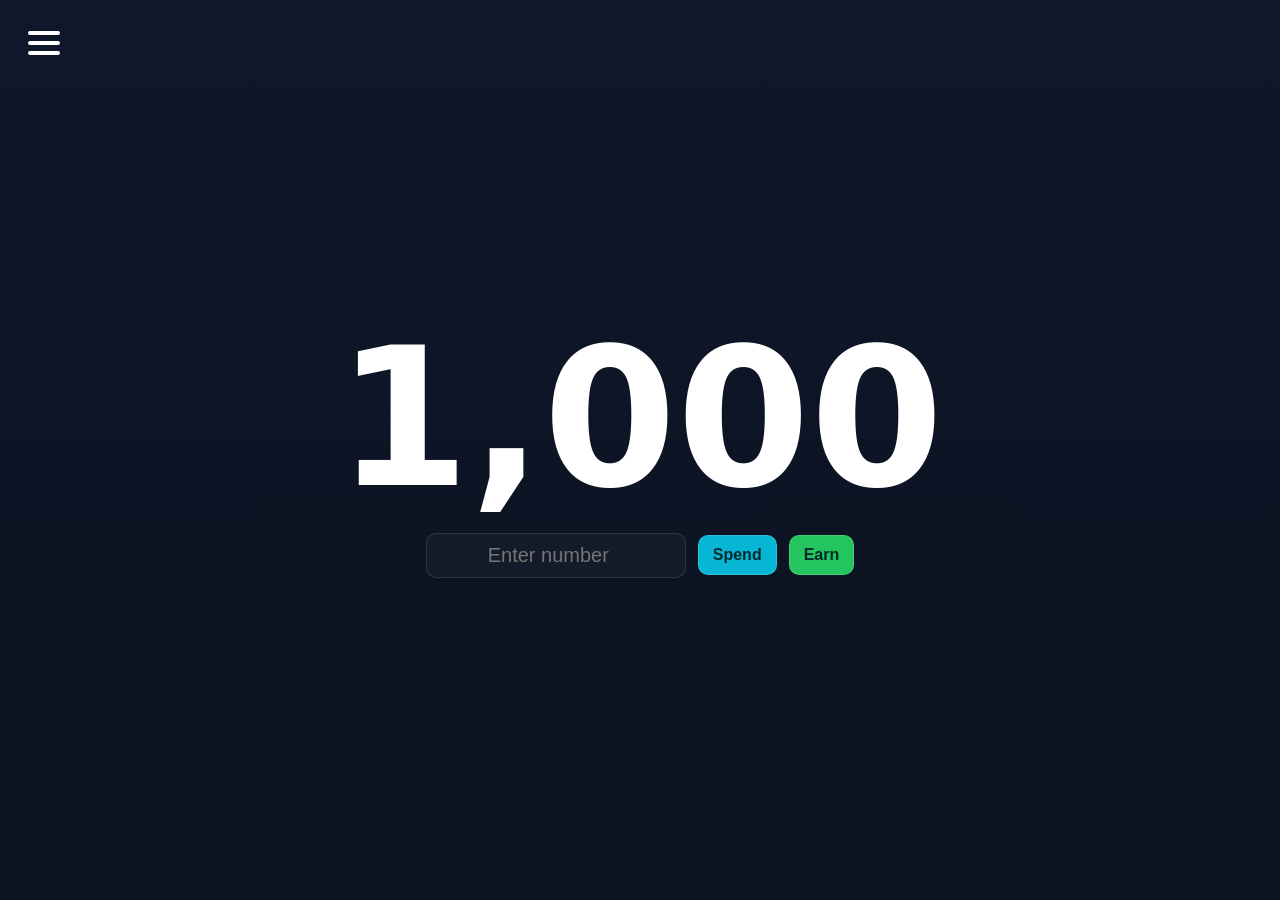
<file: index.html>
<!doctype html>
<html lang="en">
<head>
	<meta charset="utf-8">
	<meta name="viewport" content="width=device-width,initial-scale=1">
	<title>Flow — Numbers</title>
	<link rel="stylesheet" href="flow.css">
	<link rel="manifest" href="manifest.webmanifest">
	<meta name="theme-color" content="#0b1220">
	<link rel="apple-touch-icon" href="icons/icon-192.svg">
</head>
<body>
	<header class="topbar">
		<button id="menu-btn" class="hamburger" aria-label="Open menu" aria-expanded="false">
			<span class="bar"></span>
			<span class="bar"></span>
			<span class="bar"></span>
		</button>

		<nav id="site-nav" class="nav" aria-hidden="true">
			<ul>
				<li><a href="index.html">Home</a></li>
				<li><a href="settings.html">Settings</a></li>
			</ul>
		</nav>
	</header>

	<main class="content">
		<div class="number-wrap">
			<h1 id="large-number">42</h1>
			<label for="small-input" class="visually-hidden">Enter number</label>
			<div class="input-row">
				<input id="small-input" type="number" inputmode="numeric" placeholder="Enter number">
				<button id="spend-btn" class="buy" aria-label="Spend">Spend</button>
<button id="earn-btn" class="earn" aria-label="Earn">Earn</button>
			</div>
		</div>
	</main>

	<script src="flow.js"></script>
</body>
</html>
</file>
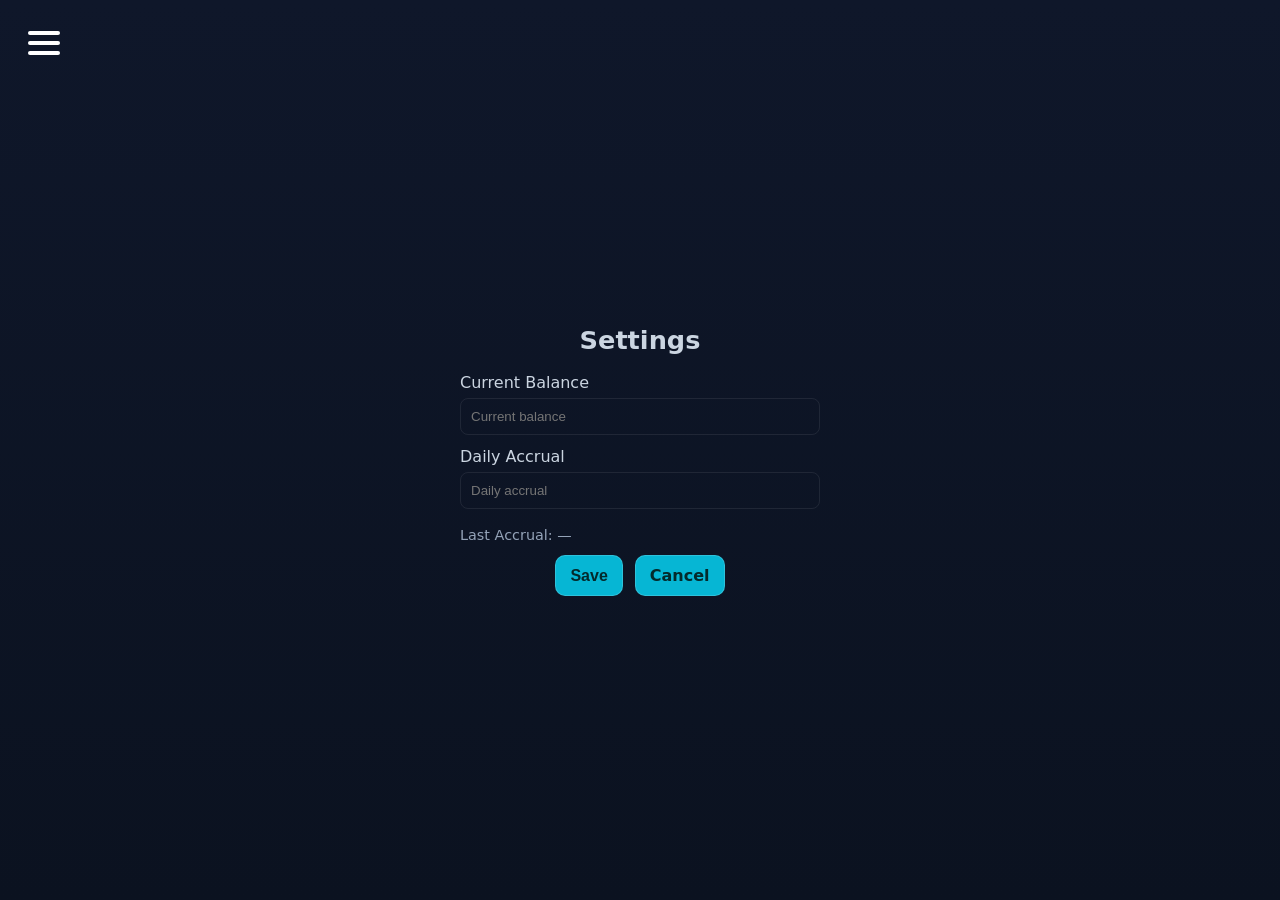
<file: settings.html>
<!doctype html>
<html lang="en">
<head>
  <meta charset="utf-8">
  <meta name="viewport" content="width=device-width,initial-scale=1">
  <title>Flow — Settings</title>
  <link rel="stylesheet" href="flow.css">
  <link rel="manifest" href="manifest.webmanifest">
</head>
<body>
  <header class="topbar">
    <a href="index.html" class="hamburger" aria-label="Back to app">
      <span class="bar"></span>
      <span class="bar"></span>
      <span class="bar"></span>
    </a>
  </header>

  <main class="content">
    <div class="number-wrap">
      <h2 style="font-size:1.6rem;margin-bottom:18px;color:#cbd5e1">Settings</h2>
      <form id="settings-form">
        <div style="display:flex;flex-direction:column;gap:12px;align-items:center;">
          <label style="width:100%;max-width:360px;text-align:left;color:#cbd5e1">Current Balance
            <input id="currentBalance" type="number" step="0.01" inputmode="decimal" placeholder="Current balance" style="width:100%;padding:10px;border-radius:8px;border:1px solid rgba(255,255,255,0.08);background:transparent;color:inherit;margin-top:6px">
          </label>

          <label style="width:100%;max-width:360px;text-align:left;color:#cbd5e1">Daily Accrual
            <input id="dailyAccrual" type="number" step="0.01" inputmode="decimal" placeholder="Daily accrual" style="width:100%;padding:10px;border-radius:8px;border:1px solid rgba(255,255,255,0.08);background:transparent;color:inherit;margin-top:6px">
          </label>

          <div style="width:100%;max-width:360px;text-align:left;color:#94a3b8;font-size:0.9rem;margin-top:6px">
            Last Accrual: <span id="lastAccrualDisplay">—</span>
          </div>

          <div style="display:flex;gap:12px">
            <button type="submit" id="save-btn" class="buy">Save</button>
            <a href="index.html" class="buy" style="display:inline-flex;align-items:center;justify-content:center;text-decoration:none">Cancel</a>
          </div>
        </div>
      </form>
    </div>
  </main>

  <script src="settings.js"></script>
</body>
</html>
</file>
<file: flow.css>
/* flow.css — mobile-first styles for centered number + hamburger menu */
*{box-sizing:border-box}
html,body{height:100%}
body{
	margin:0;
	font-family: system-ui,-apple-system,Segoe UI,Roboto,"Helvetica Neue",Arial;
	display:flex;
	flex-direction:column;
	min-height:100vh;
	background:linear-gradient(180deg,#0f172a,#0b1220);
	color:#fff;
}

.topbar{position:fixed;top:12px;left:12px;z-index:20}
.hamburger{background:transparent;border:0;padding:8px;display:inline-flex;flex-direction:column;gap:6px;align-items:center;cursor:pointer;color:inherit}
.hamburger:focus{outline:2px solid rgba(255,255,255,0.12);border-radius:6px}
.hamburger .bar{display:block;width:26px;height:3px;background:currentColor;border-radius:2px}

.nav{position:fixed;inset:0;background:rgba(2,6,23,0.95);backdrop-filter:blur(6px);transform:translateX(-100%);transition:transform .25s ease;z-index:15;padding:64px 20px}
.nav.open{transform:translateX(0)}
.nav ul{list-style:none;padding:0;margin:0;display:flex;flex-direction:column;gap:16px}
.nav a{color:#cbd5e1;text-decoration:none;font-size:18px}

.content{flex:1;display:flex;align-items:center;justify-content:center;padding:40px}
.number-wrap{text-align:center;width:100%;max-width:700px}
#large-number{margin:0;font-weight:800;line-height:1;font-size:24vw}
.input-row{display:flex;justify-content:center;gap:12px;align-items:center;margin-top:18px}
#small-input{margin:0;width:60%;max-width:260px;padding:10px 14px;font-size:18px;border-radius:10px;border:1px solid rgba(255,255,255,0.12);background:rgba(255,255,255,0.03);color:inherit;text-align:center}
.buy{padding:10px 14px;border-radius:10px;border:1px solid rgba(255,255,255,0.16);background:#06b6d4;color:#042a2b;font-weight:700;cursor:pointer;font-size:16px}
.earn{padding:10px 14px;border-radius:10px;border:1px solid rgba(255,255,255,0.16);background:#22c55e;color:#042a2b;font-weight:700;cursor:pointer;font-size:16px}
.buy:active{transform:translateY(1px)}

.visually-hidden{position:absolute!important;height:1px;width:1px;overflow:hidden;clip:rect(1px,1px,1px,1px);white-space:nowrap}

@media(min-width:700px){
	#large-number{font-size:12rem}
	.hamburger .bar{width:32px;height:4px}
	.nav{width:260px;left:0;transform:translateX(-100%);padding-top:80px}
	.nav.open{transform:translateX(0)}
	.topbar{left:20px;top:20px}
	.content{padding:80px}
	#small-input{font-size:20px}
}
</file>
